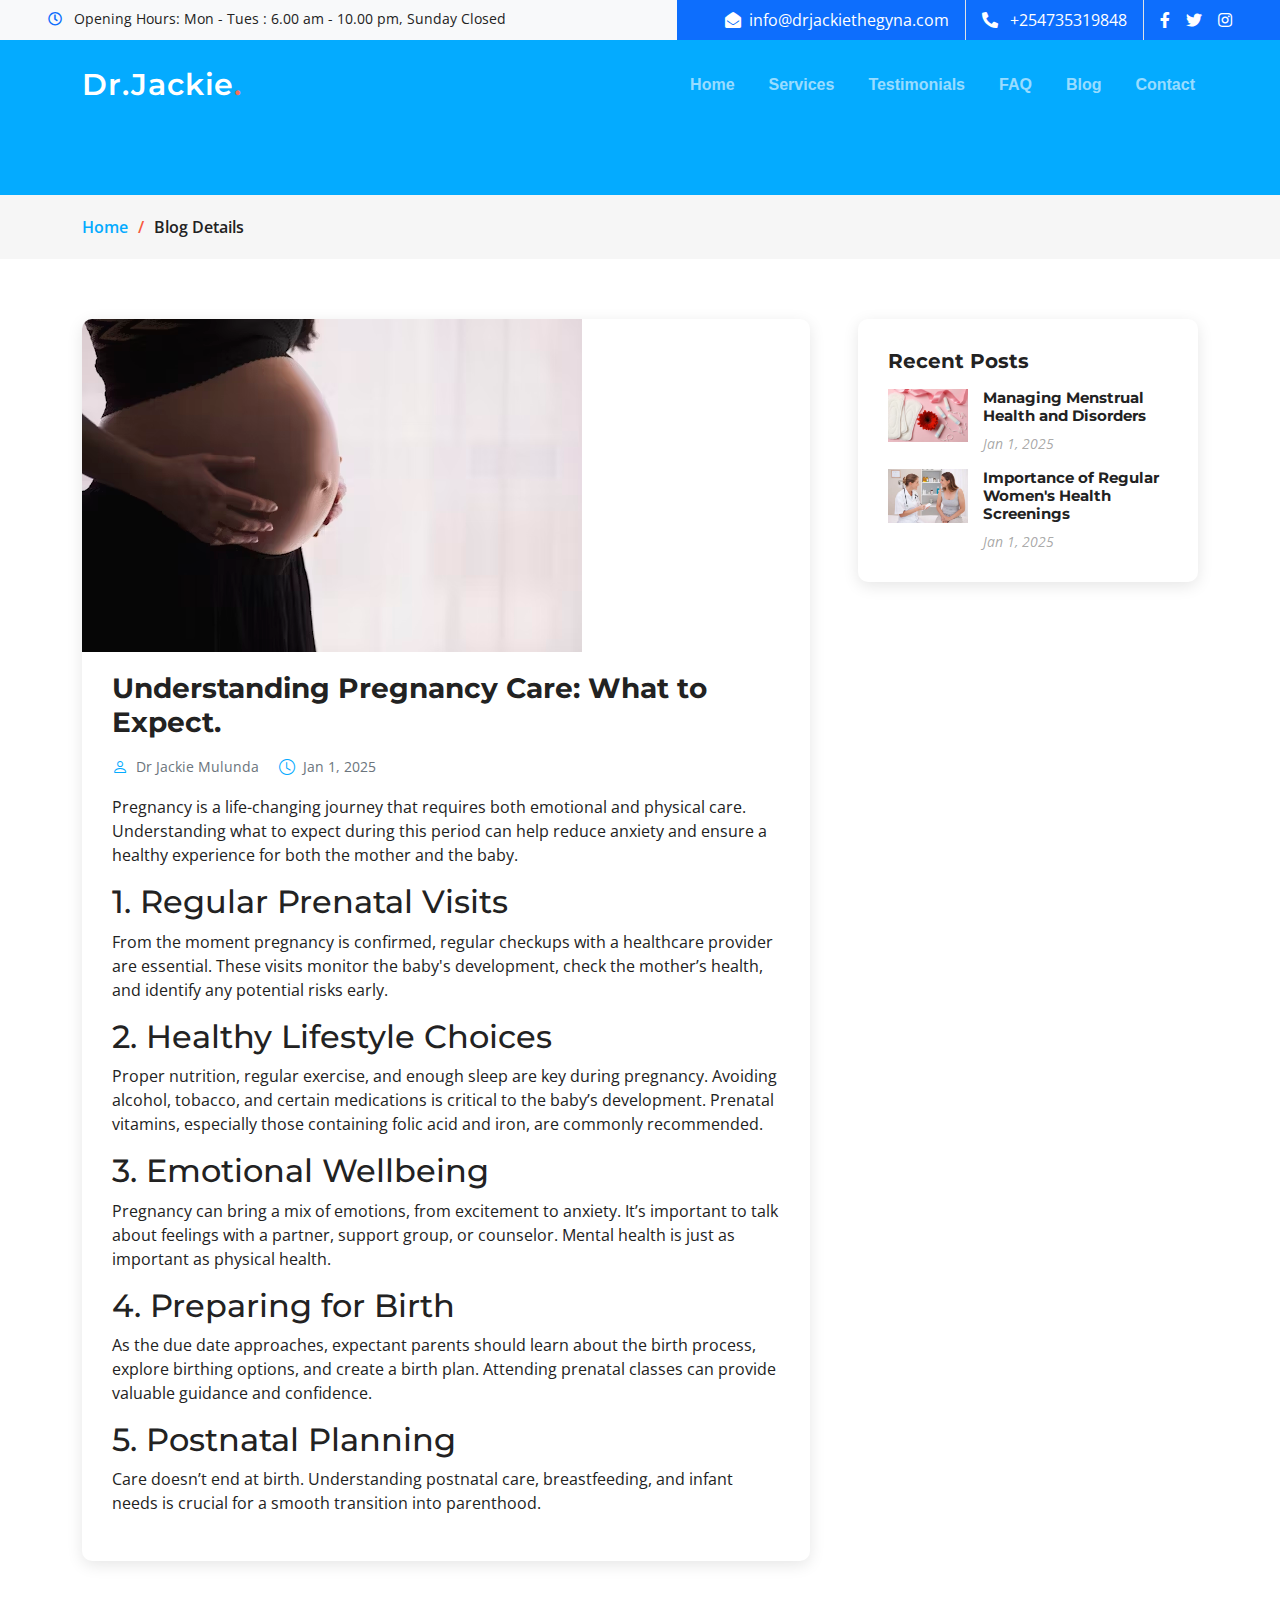
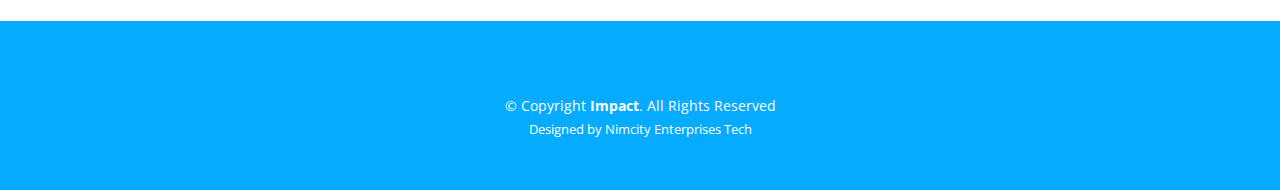
<file: blog-details.html>
<!DOCTYPE html>
<html lang="en">

<head>

 <meta charset="utf-8">
  <meta content="width=device-width, initial-scale=1.0" name="viewport">

  <title>Dr. Jackie Mulunda</title>
  <meta content="" name="description">
  <meta content="" name="keywords">

  <!-- Favicons -->
  <link href="assets/img/favicon.ico" rel="icon">
  <link href="assets/img/apple-touch-icon.png" rel="apple-touch-icon">

  <!-- Google Fonts -->
  <link rel="preconnect" href="https://fonts.googleapis.com">
  <link rel="preconnect" href="https://fonts.gstatic.com" crossorigin>
  <link href="https://fonts.googleapis.com/css2?family=Open+Sans:ital,wght@0,300;0,400;0,500;0,600;0,700;1,300;1,400;1,600;1,700&family=Montserrat:ital,wght@0,300;0,400;0,500;0,600;0,700;1,300;1,400;1,500;1,600;1,700&family=Raleway:ital,wght@0,300;0,400;0,500;0,600;0,700;1,300;1,400;1,500;1,600;1,700&display=swap" rel="stylesheet">

    <!-- Icon Font Stylesheet -->
    <link href="https://cdnjs.cloudflare.com/ajax/libs/font-awesome/5.10.0/css/all.min.css" rel="stylesheet">
    <link href="https://cdn.jsdelivr.net/npm/bootstrap-icons@1.4.1/font/bootstrap-icons.css" rel="stylesheet">


  <!-- Vendor CSS Files -->
  <link href="assets/vendor/bootstrap/css/bootstrap.min.css" rel="stylesheet">
  <link href="assets/vendor/bootstrap-icons/bootstrap-icons.css" rel="stylesheet">
  <link href="assets/vendor/aos/aos.css" rel="stylesheet">
  <link href="assets/vendor/glightbox/css/glightbox.min.css" rel="stylesheet">
  <link href="assets/vendor/swiper/swiper-bundle.min.css" rel="stylesheet">

  <!-- Template Main CSS File -->
  <link href="assets/css/main.css" rel="stylesheet">

</head>

<body>


  <!-- ======= Header ======= -->
<div class="fixed-top" style="z-index: 1030;"> <!-- you can move z-index to CSS -->

  <!-- ======= Topbar ======= -->
  <div class="container-fluid bg-light ps-5 pe-0 d-none d-lg-block">
    <div class="row gx-0">
      <div class="col-md-6 text-center text-lg-start mb-2 mb-lg-0">
        <div class="d-inline-flex align-items-center">
          <small class="py-2">
            <i class="far fa-clock text-primary me-2"></i>
            Opening Hours: Mon - Tues : 6.00 am - 10.00 pm, Sunday Closed
          </small>
        </div>
      </div>
      <div class="col-md-6 text-center text-lg-end">
        <div class="position-relative d-inline-flex align-items-center bg-primary text-white top-shape px-5">
          <div class="me-3 pe-3 border-end py-2">
            <p class="m-0"><i class="fa fa-envelope-open me-2"></i>info@drjackiethegyna.com</p>
          </div>
          <div class="me-3 pe-3 border-end py-2">
  <p class="m-0">
    <i class="fa fa-phone-alt me-2"></i>
    <a href="tel:+254735319848" style="text-decoration: none; color: inherit;">+254735319848</a>
  </p>
</div>
          <div class="d-inline-flex align-items-center py-2">
            <a class="text-white me-3" href="#"><i class="fab fa-facebook-f"></i></a>
            <a class="text-white me-3" href="#"><i class="fab fa-twitter"></i></a>
            <a class="text-white" href="#"><i class="fab fa-instagram"></i></a>
          </div>
        </div>
      </div>
    </div>
  </div>
  <!-- ======= End Topbar ======= -->

  <!-- ======= Navbar ======= -->
  <header id="header" class="header d-flex align-items-center" style="background: #;">
    <div class="container-fluid container-xl d-flex align-items-center justify-content-between">
      <a href="index.html" class="logo d-flex align-items-center">
        <h1>Dr.Jackie<span>.</span></h1>
      </a>
      <nav id="navbar" class="navbar">
        <ul>
          <li><a href="index.html">Home</a></li>
          <li><a href="index.html#services">Services</a></li>
          <li><a href="index.html#testimonials">Testimonials</a></li>
          <li><a href="index.html#faq">FAQ</a></li>
          <li><a href="blog.html">Blog</a></li>
          <li><a href="index.html#contact">Contact</a></li>
        </ul>
      </nav>
      <i class="mobile-nav-toggle mobile-nav-show bi bi-list"></i>
      <i class="mobile-nav-toggle mobile-nav-hide d-none bi bi-x"></i>
    </div>
  </header>
  <!-- ======= End Navbar ======= -->

</div>
  <!-- End Header -->


  <main id="main">

    <!-- ======= Breadcrumbs ======= -->
    <div class="breadcrumbs">
      <div class="page-header d-flex align-items-center" style="background-image: url('');">
        <div class="container position-relative">
          <div class="row d-flex justify-content-center">
            <div class="col-lg-6 text-center">
              <h2>Blog Details</h2>
            </div>
          </div>
        </div>
      </div>
      <nav>
        <div class="container">
          <ol>
            <li><a href="index.html">Home</a></li>
            <li>Blog Details</li>
          </ol>
        </div>
      </nav>
    </div><!-- End Breadcrumbs -->

    <!-- ======= Blog Details Section ======= -->
    <section id="blog" class="blog">
      <div class="container" data-aos="fade-up">

        <div class="row g-5">

          <div class="col-lg-8">

            <article class="blog-details">

              <div class="post-img">
                <img src="assets/img/blog/pregnacy.avif" alt="" class="img-fluid">
              </div>

              <h2 class="title">Understanding Pregnancy Care: What to Expect.</h2>

              <div class="meta-top">
                <ul>
                  <li class="d-flex align-items-center"><i class="bi bi-person"></i> <a href="blog-details.html">Dr Jackie Mulunda</a></li>
                  <li class="d-flex align-items-center"><i class="bi bi-clock"></i> <a href="blog-details.html"><time datetime="2020-01-01">Jan 1, 2025</time></a></li>
                </ul>
              </div><!-- End meta top -->

              <div class="content">
                <p>
      Pregnancy is a life-changing journey that requires both emotional and physical care.
      Understanding what to expect during this period can help reduce anxiety and ensure
      a healthy experience for both the mother and the baby.
    </p>

    <h2>1. Regular Prenatal Visits</h2>
    <p>
      From the moment pregnancy is confirmed, regular checkups with a healthcare provider
      are essential. These visits monitor the baby's development, check the mother’s health,
      and identify any potential risks early.
    </p>

    <h2>2. Healthy Lifestyle Choices</h2>
    <p>
      Proper nutrition, regular exercise, and enough sleep are key during pregnancy.
      Avoiding alcohol, tobacco, and certain medications is critical to the baby’s development.
      Prenatal vitamins, especially those containing folic acid and iron, are commonly recommended.
    </p>

    <h2>3. Emotional Wellbeing</h2>
    <p>
      Pregnancy can bring a mix of emotions, from excitement to anxiety. It’s important to
      talk about feelings with a partner, support group, or counselor. Mental health is just
      as important as physical health.
    </p>

    <h2>4. Preparing for Birth</h2>
    <p>
      As the due date approaches, expectant parents should learn about the birth process,
      explore birthing options, and create a birth plan. Attending prenatal classes can
      provide valuable guidance and confidence.
    </p>

    <h2>5. Postnatal Planning</h2>
    <p>
      Care doesn’t end at birth. Understanding postnatal care, breastfeeding, and infant
      needs is crucial for a smooth transition into parenthood.
    </p>

              </div><!-- End post content -->


            </article><!-- End blog post -->


          </div>

          <div class="col-lg-4">

            <div class="sidebar">


              <div class="sidebar-item recent-posts">
                <h3 class="sidebar-title">Recent Posts</h3>

                <div class="mt-3">

                  <div class="post-item mt-3">
                    <img src="assets/img/blog/menstraul.avif" alt="">
                    <div>
                      <h4><a href="blog-details.html">Managing Menstrual Health and Disorders</a></h4>
                      <time datetime="2020-01-01">Jan 1, 2025</time>
                    </div>
                  </div><!-- End recent post item-->

                  <div class="post-item">
                    <img src="assets/img/blog/checkup.webp" alt="">
                    <div>
                      <h4><a href="blog-details.html">Importance of Regular Women's Health Screenings</a></h4>
                      <time datetime="2020-01-01">Jan 1, 2025</time>
                    </div>
                  </div><!-- End recent post item-->


                </div>

              </div><!-- End sidebar recent posts-->


            </div><!-- End Blog Sidebar -->

          </div>
        </div>

      </div>
    </section><!-- End Blog Details Section -->

  </main><!-- End #main -->

  <!-- ======= Footer ======= -->
  <footer id="footer" class="footer">

    <div class="container mt-4">
      <div class="copyright">
        &copy; Copyright <strong><span>Impact</span></strong>. All Rights Reserved
      </div>
      <div class="credits">

        Designed by <a href="https://bootstrapmade.com/">Nimcity Enterprises Tech</a>
      </div>
    </div>

  </footer><!-- End Footer -->
  <!-- End Footer -->

  <a href="#" class="scroll-top d-flex align-items-center justify-content-center"><i class="bi bi-arrow-up-short"></i></a>

  <div id="preloader"></div>

  <!-- Vendor JS Files -->
  <script src="assets/vendor/bootstrap/js/bootstrap.bundle.min.js"></script>
  <script src="assets/vendor/aos/aos.js"></script>
  <script src="assets/vendor/glightbox/js/glightbox.min.js"></script>
  <script src="assets/vendor/swiper/swiper-bundle.min.js"></script>
  <script src="assets/vendor/isotope-layout/isotope.pkgd.min.js"></script>

  <!-- Template Main JS File -->
  <script src="assets/js/main.js"></script>

</body>

</html>
</file>
<file: assets/css/main.css>
/**
* Template Name: Impact
* Updated: Sep 18 2023 with Bootstrap v5.3.2
* Template URL: https://bootstrapmade.com/impact-bootstrap-business-website-template/
* Author: BootstrapMade.com
* License: https://bootstrapmade.com/license/
*/

/*--------------------------------------------------------------
# Set main reusable colors and fonts using CSS variables
# Learn more about CSS variables at https://developer.mozilla.org/en-US/docs/Web/CSS/Using_CSS_custom_properties
--------------------------------------------------------------*/
/* Fonts */
:root {
  --font-default: "Open Sans", system-ui, -apple-system, "Segoe UI", Roboto, "Helvetica Neue", Arial, "Noto Sans", "Liberation Sans", sans-serif, "Apple Color Emoji", "Segoe UI Emoji", "Segoe UI Symbol", "Noto Color Emoji";
  --font-primary: "Montserrat", sans-serif;
  --font-secondary: "Poppins", sans-serif;
}

/* Colors */
:root {
  --color-default: #222222;
  --color-primary: #04abff;
  --color-secondary: #f85a40;
}

/* Smooth scroll behavior */
:root {
  scroll-behavior: smooth;
}

/*--------------------------------------------------------------
# General
--------------------------------------------------------------*/
body {
  font-family: var(--font-default);
  color: var(--color-default);
}

a {
  color: var(--color-primary);
  text-decoration: none;
}

a:hover {
  color: #74c6ff;
  text-decoration: none;
}

h1,
h2,
h3,
h4,
h5,
h6 {
  font-family: var(--font-primary);
}

/*--------------------------------------------------------------
# Sections & Section Header
--------------------------------------------------------------*/
section {
  padding: 60px 0;
  overflow: hidden;
}

.sections-bg {
  background-color: #f6f6f6;
}

.section-header {
  text-align: center;
  padding-bottom: 20px;
}

.section-header h2 {
  font-size: 32px;
  font-weight: 600;
  margin-bottom: 20px;
  padding-bottom: 20px;
  position: relative;
}

.section-header h2:after {
  content: "";
  position: absolute;
  display: block;
  width: 50px;
  height: 3px;
  background: var(--color-primary);
  left: 0;
  right: 0;
  bottom: 0;
  margin: auto;
}

.section-header p {
  margin-bottom: 0;
  color: #6f6f6f;
}

/*--------------------------------------------------------------
# Breadcrumbs
--------------------------------------------------------------*/
.breadcrumbs .page-header {
  padding: 60px 0 60px 0;
  min-height: 20vh;
  position: relative;
  background-color: var(--color-primary);
}

.breadcrumbs .page-header h2 {
  font-size: 56px;
  font-weight: 500;
  color: #fff;
  font-family: var(--font-secondary);
}

.breadcrumbs .page-header p {
  color: rgba(255, 255, 255, 0.8);
}

.breadcrumbs nav {
  background-color: #f6f6f6;
  padding: 20px 0;
}

.breadcrumbs nav ol {
  display: flex;
  flex-wrap: wrap;
  list-style: none;
  margin: 0;
  padding: 0;
  font-size: 16px;
  font-weight: 600;
  color: var(--color-default);
}

.breadcrumbs nav ol a {
  color: var(--color-primary);
  transition: 0.3s;
}

.breadcrumbs nav ol a:hover {
  text-decoration: underline;
}

.breadcrumbs nav ol li+li {
  padding-left: 10px;
}

.breadcrumbs nav ol li+li::before {
  display: inline-block;
  padding-right: 10px;
  color: var(--color-secondary);
  content: "/";
}

/*--------------------------------------------------------------
# Scroll top button
--------------------------------------------------------------*/
.scroll-top {
  position: fixed;
  visibility: hidden;
  opacity: 0;
  right: 15px;
  bottom: -15px;
  z-index: 99999;
  background: var(--color-secondary);
  width: 44px;
  height: 44px;
  border-radius: 50px;
  transition: all 0.4s;
}

.scroll-top i {
  font-size: 24px;
  color: #fff;
  line-height: 0;
}

.scroll-top:hover {
  background: rgba(248, 90, 64, 0.8);
  color: #fff;
}

.scroll-top.active {
  visibility: visible;
  opacity: 1;
  bottom: 15px;
}

/*--------------------------------------------------------------
# Preloader
--------------------------------------------------------------*/
#preloader {
  position: fixed;
  inset: 0;
  z-index: 999999;
  overflow: hidden;
  background: #fff;
  transition: all 0.6s ease-out;
}

#preloader:before {
  content: "";
  position: fixed;
  top: calc(50% - 30px);
  left: calc(50% - 30px);
  border: 6px solid #fff;
  border-color: var(--color-primary) transparent var(--color-primary) transparent;
  border-radius: 50%;
  width: 60px;
  height: 60px;
  animation: animate-preloader 1.5s linear infinite;
}

@keyframes animate-preloader {
  0% {
    transform: rotate(0deg);
  }

  100% {
    transform: rotate(360deg);
  }
}

/*--------------------------------------------------------------
# Disable aos animation delay on mobile devices
--------------------------------------------------------------*/
@media screen and (max-width: 768px) {
  [data-aos-delay] {
    transition-delay: 0 !important;
  }
}

/*--------------------------------------------------------------
# Header
--------------------------------------------------------------*/
.topbar {
  background: #01689e;
  height: 40px;
  font-size: 14px;
  transition: all 0.5s;
  color: #fff;
  padding: 0;
}

.topbar .contact-info i {
  font-style: normal;
  color: #fff;
  line-height: 0;
}

.topbar .contact-info i a,
.topbar .contact-info i span {
  padding-left: 5px;
  color: #fff;
}

@media (max-width: 575px) {

  .topbar .contact-info i a,
  .topbar .contact-info i span {
    font-size: 13px;
  }
}

.topbar .contact-info i a {
  line-height: 0;
  transition: 0.3s;
}

.topbar .contact-info i a:hover {
  color: #fff;
  text-decoration: underline;
}

.topbar .social-links a {
  color: rgba(255, 255, 255, 0.7);
  line-height: 0;
  transition: 0.3s;
  margin-left: 20px;
}

.topbar .social-links a:hover {
  color: #fff;
}

.header {
  transition: all 0.5s;
  z-index: 997;
  height: 90px;
  background-color: var(--color-primary);
}

.header.sticked {
  position: fixed;
  top: 0;
  right: 0;
  left: 0;
  height: 70px;
  box-shadow: 0px 2px 20px rgba(0, 0, 0, 0.1);
}

.header .logo img {
  max-height: 40px;
  margin-right: 6px;
}

.header .logo h1 {
  font-size: 30px;
  margin: 0;
  font-weight: 600;
  letter-spacing: 0.8px;
  color: #fff;
  font-family: var(--font-primary);
}

.header .logo h1 span {
  color: #f96f59;
}

.sticked-header-offset {
  margin-top: 70px;
}

section {
  scroll-margin-top: 70px;
}

/*--------------------------------------------------------------
# Desktop Navigation
--------------------------------------------------------------*/
@media (min-width: 1280px) {
  .navbar {
    padding: 0;
  }

  .navbar ul {
    margin: 0;
    padding: 0;
    display: flex;
    list-style: none;
    align-items: center;
  }

  .navbar li {
    position: relative;
  }

  .navbar>ul>li {
    white-space: nowrap;
    padding: 10px 0 10px 28px;
  }

  .navbar a,
  .navbar a:focus {
    display: flex;
    align-items: center;
    justify-content: space-between;
    padding: 0 3px;
    font-family: var(--font-secondary);
    font-size: 16px;
    font-weight: 600;
    color: rgba(255, 255, 255, 0.6);
    white-space: nowrap;
    transition: 0.3s;
    position: relative;
  }

  .navbar a i,
  .navbar a:focus i {
    font-size: 12px;
    line-height: 0;
    margin-left: 5px;
  }

  .navbar>ul>li>a:before {
    content: "";
    position: absolute;
    width: 100%;
    height: 2px;
    bottom: -6px;
    left: 0;
    background-color: var(--color-secondary);
    visibility: hidden;
    width: 0px;
    transition: all 0.3s ease-in-out 0s;
  }

  .navbar a:hover:before,
  .navbar li:hover>a:before,
  .navbar .active:before {
    visibility: visible;
    width: 100%;
  }

  .navbar a:hover,
  .navbar .active,
  .navbar .active:focus,
  .navbar li:hover>a {
    color: #fff;
  }

  .navbar .dropdown ul {
    display: block;
    position: absolute;
    left: 28px;
    top: calc(100% + 30px);
    margin: 0;
    padding: 10px 0;
    z-index: 99;
    opacity: 0;
    visibility: hidden;
    background: #fff;
    box-shadow: 0px 0px 30px rgba(127, 137, 161, 0.25);
    transition: 0.3s;
    border-radius: 4px;
  }

  .navbar .dropdown ul li {
    min-width: 200px;
  }

  .navbar .dropdown ul a {
    padding: 10px 20px;
    font-size: 15px;
    text-transform: none;
    font-weight: 600;
    color: #04abff;
  }

  .navbar .dropdown ul a i {
    font-size: 12px;
  }

  .navbar .dropdown ul a:hover,
  .navbar .dropdown ul .active:hover,
  .navbar .dropdown ul li:hover>a {
    color: var(--color-secondary);
  }

  .navbar .dropdown:hover>ul {
    opacity: 1;
    top: 100%;
    visibility: visible;
  }

  .navbar .dropdown .dropdown ul {
    top: 0;
    left: calc(100% - 30px);
    visibility: hidden;
  }

  .navbar .dropdown .dropdown:hover>ul {
    opacity: 1;
    top: 0;
    left: 100%;
    visibility: visible;
  }
}

@media (min-width: 1280px) and (max-width: 1366px) {
  .navbar .dropdown .dropdown ul {
    left: -90%;
  }

  .navbar .dropdown .dropdown:hover>ul {
    left: -100%;
  }
}

@media (min-width: 1280px) {

  .mobile-nav-show,
  .mobile-nav-hide {
    display: none;
  }
}

/*--------------------------------------------------------------
# Mobile Navigation
--------------------------------------------------------------*/
@media (max-width: 1279px) {
  .navbar {
    position: fixed;
    top: 0;
    right: -100%;
    width: 100%;
    max-width: 400px;
    bottom: 0;
    transition: 0.3s;
    z-index: 9997;
  }

  .navbar ul {
    position: absolute;
    inset: 0;
    padding: 50px 0 10px 0;
    margin: 0;
    background: rgba(2, 126, 190, 1);
    overflow-y: auto;
    transition: 0.3s;
    z-index: 9998;
  }

  .navbar a,
  .navbar a:focus {
    display: flex;
    align-items: center;
    justify-content: space-between;
    padding: 10px 20px;
    font-family: var(--font-primary);
    font-size: 15px;
    font-weight: 600;
    color: rgba(255, 255, 255, 0.7);
    white-space: nowrap;
    transition: 0.3s;
  }

  .navbar a i,
  .navbar a:focus i {
    font-size: 12px;
    line-height: 0;
    margin-left: 5px;
  }

  .navbar a:hover,
  .navbar .active,
  .navbar .active:focus,
  .navbar li:hover>a {
    color: #fff;
  }

  .navbar .getstarted,
  .navbar .getstarted:focus {
    background: var(--color-primary);
    padding: 8px 20px;
    border-radius: 4px;
    margin: 15px;
    color: #fff;
  }

  .navbar .getstarted:hover,
  .navbar .getstarted:focus:hover {
    color: #fff;
    background: rgba(2, 126, 190, 0.8);
  }

  .navbar .dropdown ul,
  .navbar .dropdown .dropdown ul {
    position: static;
    display: none;
    padding: 10px 0;
    margin: 10px 20px;
    transition: all 0.5s ease-in-out;
    background-color: #04abff;
    border: 1px solid #0394de;
  }

  .navbar .dropdown>.dropdown-active,
  .navbar .dropdown .dropdown>.dropdown-active {
    display: block;
  }

  .mobile-nav-show {
    color: rgba(255, 255, 255, 0.6);
    font-size: 28px;
    cursor: pointer;
    line-height: 0;
    transition: 0.5s;
    z-index: 9999;
    margin-right: 10px;
  }

  .mobile-nav-hide {
    color: #fff;
    font-size: 32px;
    cursor: pointer;
    line-height: 0;
    transition: 0.5s;
    position: fixed;
    right: 20px;
    top: 20px;
    z-index: 9999;
  }

  .mobile-nav-active {
    overflow: hidden;
  }

  .mobile-nav-active .navbar {
    right: 0;
  }

  .mobile-nav-active .navbar:before {
    content: "";
    position: fixed;
    inset: 0;
    background: rgba(2, 126, 190, 0.8);
    z-index: 9996;
  }
}

/*--------------------------------------------------------------
# About Us Section
--------------------------------------------------------------*/
.about h3 {
  font-weight: 700;
  font-size: 28px;
  margin-bottom: 20px;
  font-family: var(--font-secondary);
}

.about .call-us {
  left: 10%;
  right: 10%;
  bottom: 0;
  background-color: #fff;
  box-shadow: 0px 2px 25px rgba(0, 0, 0, 0.08);
  padding: 20px;
  text-align: center;
}

.about .call-us h4 {
  font-size: 24px;
  font-weight: 700;
  margin-bottom: 5px;
}

.about .call-us p {
  font-size: 28px;
  font-weight: 700;
  color: var(--color-primary);
}

.about .content ul {
  list-style: none;
  padding: 0;
}

.about .content ul li {
  padding: 0 0 10px 30px;
  position: relative;
}

.about .content ul i {
  position: absolute;
  font-size: 20px;
  left: 0;
  top: -3px;
  color: var(--color-primary);
}

.about .content p:last-child {
  margin-bottom: 0;
}

.about .play-btn {
  width: 94px;
  height: 94px;
  background: radial-gradient(var(--color-primary) 50%, rgba(0, 131, 116, 0.4) 52%);
  border-radius: 50%;
  display: block;
  position: absolute;
  left: calc(50% - 47px);
  top: calc(50% - 47px);
  overflow: hidden;
}

.about .play-btn:before {
  content: "";
  position: absolute;
  width: 120px;
  height: 120px;
  animation-delay: 0s;
  animation: pulsate-btn 2s;
  animation-direction: forwards;
  animation-iteration-count: infinite;
  animation-timing-function: steps;
  opacity: 1;
  border-radius: 50%;
  border: 5px solid rgba(0, 131, 116, 0.7);
  top: -15%;
  left: -15%;
  background: rgba(198, 16, 0, 0);
}

.about .play-btn:after {
  content: "";
  position: absolute;
  left: 50%;
  top: 50%;
  transform: translateX(-40%) translateY(-50%);
  width: 0;
  height: 0;
  border-top: 10px solid transparent;
  border-bottom: 10px solid transparent;
  border-left: 15px solid #fff;
  z-index: 100;
  transition: all 400ms cubic-bezier(0.55, 0.055, 0.675, 0.19);
}

.about .play-btn:hover:before {
  content: "";
  position: absolute;
  left: 50%;
  top: 50%;
  transform: translateX(-40%) translateY(-50%);
  width: 0;
  height: 0;
  border: none;
  border-top: 10px solid transparent;
  border-bottom: 10px solid transparent;
  border-left: 15px solid #fff;
  z-index: 200;
  animation: none;
  border-radius: 0;
}

.about .play-btn:hover:after {
  border-left: 15px solid var(--color-primary);
  transform: scale(20);
}

@keyframes pulsate-btn {
  0% {
    transform: scale(0.6, 0.6);
    opacity: 1;
  }

  100% {
    transform: scale(1, 1);
    opacity: 0;
  }
}

/*--------------------------------------------------------------
# Clients Section
--------------------------------------------------------------*/
.clients {
  padding: 40px 0;
}

.clients .swiper {
  padding: 10px 0;
}

.clients .swiper-slide img {
  transition: 0.3s;
}

.clients .swiper-slide img:hover {
  transform: scale(1.1);
}

.clients .swiper-pagination {
  margin-top: 20px;
  position: relative;
}

.clients .swiper-pagination .swiper-pagination-bullet {
  width: 12px;
  height: 12px;
  background-color: #fff;
  opacity: 1;
  background-color: #ddd;
}

.clients .swiper-pagination .swiper-pagination-bullet-active {
  background-color: var(--color-primary);
}

/*--------------------------------------------------------------
# Stats Counter Section
--------------------------------------------------------------*/
.stats-counter {
  padding: 40px 0;
}

.stats-counter .stats-item {
  padding: 20px 0;
  border-bottom: 1px solid #e4e4e4;
}

.stats-counter .stats-item i {
  font-size: 44px;
  line-height: 0;
  margin-right: 15px;
}

.stats-counter .stats-item span {
  font-size: 40px;
  display: block;
  font-weight: 700;
  color: var(--color-primary);
  line-height: 40px;
}

.stats-counter .stats-item p {
  margin: 0;
  font-family: var(--font-primary);
  font-size: 14px;
}

/*--------------------------------------------------------------
# Call To Action Section
--------------------------------------------------------------*/
.call-to-action .container {
  background: linear-gradient(rgba(0, 0, 0, 0.5), rgba(0, 0, 0, 0.5)), url("../img/cta-bg.jpg") center center;
  background-size: cover;
  padding: 100px 60px;
  border-radius: 15px;
  overflow: hidden;
}

.call-to-action h3 {
  color: #fff;
  font-size: 28px;
  font-weight: 700;
  margin-bottom: 20px;
}

.call-to-action p {
  color: #fff;
  margin-bottom: 20px;
}

.call-to-action .play-btn {
  width: 94px;
  height: 94px;
  margin-bottom: 20px;
  background: radial-gradient(var(--color-primary) 50%, rgba(0, 131, 116, 0.4) 52%);
  border-radius: 50%;
  display: inline-block;
  position: relative;
  overflow: hidden;
}

.call-to-action .play-btn:before {
  content: "";
  position: absolute;
  width: 120px;
  height: 120px;
  animation-delay: 0s;
  animation: pulsate-btn 2s;
  animation-direction: forwards;
  animation-iteration-count: infinite;
  animation-timing-function: steps;
  opacity: 1;
  border-radius: 50%;
  border: 5px solid rgba(0, 131, 116, 0.7);
  top: -15%;
  left: -15%;
  background: rgba(198, 16, 0, 0);
}

.call-to-action .play-btn:after {
  content: "";
  position: absolute;
  left: 50%;
  top: 50%;
  transform: translateX(-40%) translateY(-50%);
  width: 0;
  height: 0;
  border-top: 10px solid transparent;
  border-bottom: 10px solid transparent;
  border-left: 15px solid #fff;
  z-index: 100;
  transition: all 400ms cubic-bezier(0.55, 0.055, 0.675, 0.19);
}

.call-to-action .play-btn:hover:before {
  content: "";
  position: absolute;
  left: 50%;
  top: 50%;
  transform: translateX(-40%) translateY(-50%);
  width: 0;
  height: 0;
  border: none;
  border-top: 10px solid transparent;
  border-bottom: 10px solid transparent;
  border-left: 15px solid #fff;
  z-index: 200;
  animation: none;
  border-radius: 0;
}

.call-to-action .play-btn:hover:after {
  border-left: 15px solid var(--color-primary);
  transform: scale(20);
}

.call-to-action .cta-btn {
  font-family: var(--font-primary);
  font-weight: 500;
  font-size: 16px;
  letter-spacing: 1px;
  display: inline-block;
  padding: 12px 48px;
  border-radius: 50px;
  transition: 0.5s;
  margin: 10px;
  border: 2px solid #fff;
  color: #fff;
}

.call-to-action .cta-btn:hover {
  background: var(--color-primary);
  border: 2px solid var(--color-primary);
}

@keyframes pulsate-btn {
  0% {
    transform: scale(0.6, 0.6);
    opacity: 1;
  }

  100% {
    transform: scale(1, 1);
    opacity: 0;
  }
}
/*--------------------------------------------------------------
# Appointment Section
--------------------------------------------------------------*/
/* Booking Section with Border */
.booking-section {
  margin-top: -100px;
  background: #fff;
  box-shadow: 0 5px 30px rgba(0, 0, 0, 0.2);
  border-radius: 8px;
  padding: 30px;
  position: relative;
  z-index: 10;
  border: 2px solid #e0e0e0; /* Visible boundary */
}

/* Layout */
.booking-section .row {
  display: flex;
  align-items: stretch;
}

/* Opening Hours */
.opening-hours {
  background-color: #007bff;
  color: white;
  padding: 30px 20px;
  border-radius: 8px 0 0 8px;
  height: 100%;
}

.opening-hours h4 {
  background: #000;
  color: #fff;
  font-weight: bold;
  padding: 10px 15px;
  margin-bottom: 20px;
  display: flex;
  align-items: center;
  font-size: 18px;
}

.opening-hours h4 i {
  margin-right: 10px;
}

.hours-table {
  width: 100%;
}

.hours-table td {
  padding: 6px 0;
  font-size: 15px;
  border-bottom: 1px solid rgba(255, 255, 255, 0.1);
}

/* Appointment Form */
.appointment-form {
  background-color: #fff;
  padding: 30px;
  border-radius: 0 8px 8px 0;
  height: 100%;
  box-shadow: inset 0 0 10px rgba(0, 0, 0, 0.03);
}

.appointment-form h3 {
  font-weight: bold;
  text-transform: uppercase;
  font-size: 20px;
  margin-bottom: 10px;
  text-align: center; /* Center the heading */
}

.appointment-form i.fa-heartbeat {
  color: #007bff;
}

.input-group {
  margin-bottom: 15px;
}

.input-group .input-group-text {
  background: #007bff;
  color: white;
  border: none;
  border-radius: 4px 0 0 4px;
}

.form-control {
  border-radius: 0 4px 4px 0;
}

textarea.form-control {
  height: 120px;
  resize: none;
}

.btn-send {
  background: transparent;
  color: #007bff;
  border: 1px solid #007bff;
  padding: 10px 25px;
  border-radius: 3px;
  font-weight: bold;
  transition: 0.3s;
}

.btn-send:hover {
  background-color: #007bff;
  color: white;
}

/*--------------------------------------------------------------
# Our Services Section
--------------------------------------------------------------*/
.services {
  padding: 60px 0;
}

.services .service-item {
  padding: 40px;
  background: #fff;
  height: 100%;
  border-radius: 10px;
}

.services .service-item .icon {
  width: 48px;
  height: 48px;
  position: relative;
  margin-bottom: 50px;
}

.services .service-item .icon i {
  color: var(--color-default);
  font-size: 56px;
  transition: ease-in-out 0.3s;
  z-index: 2;
  position: relative;
}

.services .service-item .icon:before {
  position: absolute;
  content: "";
  height: 100%;
  width: 100%;
  background: #eeeeee;
  border-radius: 50px;
  z-index: 1;
  top: 10px;
  right: -20px;
  transition: 0.3s;
}

.services .service-item h3 {
  color: var(--color-default);
  font-weight: 700;
  margin: 0 0 20px 0;
  padding-bottom: 8px;
  font-size: 22px;
  position: relative;
  display: inline-block;
  border-bottom: 4px solid #eeeeee;
  transition: 0.3s;
}

.services .service-item p {
  line-height: 24px;
  font-size: 14px;
  margin-bottom: 0;
}

.services .service-item .readmore {
  margin-top: 15px;
  display: inline-block;
  color: var(--color-primary);
}

.services .service-item:hover .icon:before {
  background: #74c6ff;
}

.services .service-item:hover h3 {
  border-color: var(--color-primary);
}

/*--------------------------------------------------------------
# Testimonials Section
--------------------------------------------------------------*/
.testimonials .testimonial-wrap {
  padding-left: 10px;
}

.testimonials .testimonial-item {
  box-sizing: content-box;
  padding: 30px;
  margin: 30px 10px;
  box-shadow: 0px 0 15px rgba(0, 0, 0, 0.1);
  position: relative;
  background: #fff;
  border-radius: 10px;
}

.testimonials .testimonial-item .testimonial-img {
  width: 90px;
  border-radius: 50px;
  margin-right: 15px;
}

.testimonials .testimonial-item h3 {
  font-size: 18px;
  font-weight: bold;
  margin: 10px 0 5px 0;
  color: #000;
}

.testimonials .testimonial-item h4 {
  font-size: 14px;
  color: #999;
  margin: 0;
}

.testimonials .testimonial-item .stars {
  margin: 10px 0;
}

.testimonials .testimonial-item .stars i {
  color: #ffc107;
  margin: 0 1px;
}

.testimonials .testimonial-item .quote-icon-left,
.testimonials .testimonial-item .quote-icon-right {
  color: #009d8b;
  font-size: 26px;
  line-height: 0;
}

.testimonials .testimonial-item .quote-icon-left {
  display: inline-block;
  left: -5px;
  position: relative;
}

.testimonials .testimonial-item .quote-icon-right {
  display: inline-block;
  right: -5px;
  position: relative;
  top: 10px;
  transform: scale(-1, -1);
}

.testimonials .testimonial-item p {
  font-style: italic;
  margin: 15px auto 15px auto;
}

.testimonials .swiper-pagination {
  margin-top: 20px;
  position: relative;
}

.testimonials .swiper-pagination .swiper-pagination-bullet {
  width: 12px;
  height: 12px;
  background-color: rgba(0, 0, 0, 0.2);
  opacity: 1;
}

.testimonials .swiper-pagination .swiper-pagination-bullet-active {
  background-color: var(--color-primary);
}

@media (max-width: 767px) {
  .testimonials .testimonial-wrap {
    padding-left: 0;
  }

  .testimonials .testimonial-item {
    padding: 30px;
    margin: 15px;
  }

  .testimonials .testimonial-item .testimonial-img {
    position: static;
    left: auto;
  }
}


/*--------------------------------------------------------------
# Frequently Asked Questions Section
--------------------------------------------------------------*/
.faq .content h3 {
  font-weight: 400;
  font-size: 34px;
}

.faq .content h4 {
  font-size: 20px;
  font-weight: 700;
  margin-top: 5px;
}

.faq .content p {
  font-size: 15px;
  color: #6c757d;
}

.faq .accordion-item {
  border: 0;
  margin-bottom: 20px;
  box-shadow: 0px 5px 25px 0px rgba(0, 0, 0, 0.06);
  border-radius: 10px;
}

.faq .accordion-item:last-child {
  margin-bottom: 0;
}

.faq .accordion-collapse {
  border: 0;
}

.faq .accordion-button {
  padding: 20px 50px 20px 20px;
  font-weight: 600;
  border: 0;
  font-size: 18px;
  line-height: 24px;
  color: var(--color-default);
  text-align: left;
  background: #fff;
  box-shadow: none;
  border-radius: 10px;
}

.faq .accordion-button .num {
  padding-right: 10px;
  font-size: 20px;
  line-height: 0;
  color: var(--color-primary);
}

.faq .accordion-button:not(.collapsed) {
  color: var(--color-primary);
  border-bottom: 0;
  box-shadow: none;
}

.faq .accordion-button:after {
  position: absolute;
  right: 20px;
  top: 20px;
}

.faq .accordion-body {
  padding: 0 40px 30px 45px;
  border: 0;
  border-radius: 10px;
  background: #fff;
  box-shadow: none;
}

/*--------------------------------------------------------------
# Recent Blog Posts Section
--------------------------------------------------------------*/
.recent-posts article {
  box-shadow: 0 4px 16px rgba(0, 0, 0, 0.1);
  background-color: #fff;
  padding: 30px;
  height: 100%;
  border-radius: 10px;
  overflow: hidden;
}

.recent-posts .post-img {
  max-height: 240px;
  margin: -30px -30px 15px -30px;
  overflow: hidden;
}

.recent-posts .post-category {
  font-size: 16px;
  color: #6f6f6f;
  margin-bottom: 10px;
}

.recent-posts .title {
  font-size: 22px;
  font-weight: 700;
  padding: 0;
  margin: 0 0 20px 0;
}

.recent-posts .title a {
  color: var(--color-default);
  transition: 0.3s;
}

.recent-posts .title a:hover {
  color: var(--color-primary);
}

.recent-posts .post-author-img {
  width: 50px;
  border-radius: 50%;
  margin-right: 15px;
}

.recent-posts .post-author {
  font-weight: 600;
  margin-bottom: 5px;
}

.recent-posts .post-date {
  font-size: 14px;
  color: #3c3c3c;
  margin-bottom: 0;
}

/*--------------------------------------------------------------
# Contact Section
--------------------------------------------------------------*/
.contact .info-container {
  background-color: var(--color-primary);
  height: 100%;
  padding: 20px;
  border-radius: 10px 0 0 10px;
  box-shadow: 0px 2px 25px rgba(0, 0, 0, 0.1);
}

.contact .info-item {
  width: 100%;
  background-color: #027ebe;
  margin-bottom: 20px;
  padding: 20px;
  border-radius: 10px;
  color: #fff;
}

.contact .info-item:last-child {
  margin-bottom: 0;
}

.contact .info-item i {
  font-size: 20px;
  color: #fff;
  float: left;
  width: 44px;
  height: 44px;
  background-color: rgba(255, 255, 255, 0.2);
  display: flex;
  justify-content: center;
  align-items: center;
  border-radius: 50px;
  transition: all 0.3s ease-in-out;
  margin-right: 15px;
}

.contact .info-item h4 {
  padding: 0;
  font-size: 20px;
  font-weight: 600;
  margin-bottom: 5px;
}

.contact .info-item p {
  padding: 0;
  margin-bottom: 0;
  font-size: 14px;
}

.contact .info-item:hover i {
  background: #fff;
  color: var(--color-primary);
}

.contact .php-email-form {
  width: 100%;
  height: 100%;
  background: #fff;
  box-shadow: 0px 2px 25px rgba(0, 0, 0, 0.1);
  padding: 30px;
  border-radius: 0 10px 10px 0;
}

.contact .php-email-form .form-group {
  padding-bottom: 8px;
}

.contact .php-email-form .error-message {
  display: none;
  color: #fff;
  background: #df1529;
  text-align: left;
  padding: 15px;
  font-weight: 600;
}

.contact .php-email-form .error-message br+br {
  margin-top: 25px;
}

.contact .php-email-form .sent-message {
  display: none;
  color: #fff;
  background: #027ebe;
  text-align: center;
  padding: 15px;
  font-weight: 600;
}

.contact .php-email-form .loading {
  display: none;
  background: #fff;
  text-align: center;
  padding: 15px;
}

.contact .php-email-form .loading:before {
  content: "";
  display: inline-block;
  border-radius: 50%;
  width: 24px;
  height: 24px;
  margin: 0 10px -6px 0;
  border: 3px solid #027ebe;
  border-top-color: #fff;
  animation: animate-loading 1s linear infinite;
}

.contact .php-email-form input,
.contact .php-email-form textarea {
  border-radius: 0;
  box-shadow: none;
  font-size: 14px;
}

.contact .php-email-form input[type=text],
.contact .php-email-form input[type=email],
.contact .php-email-form textarea {
  padding: 12px 15px;
}

.contact .php-email-form input[type=text]:focus,
.contact .php-email-form input[type=email]:focus,
.contact .php-email-form textarea:focus {
  border-color: var(--color-primary);
}

.contact .php-email-form textarea {
  padding: 10px 12px;
}

.contact .php-email-form button[type=submit] {
  background: var(--color-primary);
  border: 0;
  padding: 14px 45px;
  color: #fff;
  transition: 0.4s;
  border-radius: 50px;
}

.contact .php-email-form button[type=submit]:hover {
  background: rgba(2, 126, 190, 0.8);
}

@keyframes animate-loading {
  0% {
    transform: rotate(0deg);
  }

  100% {
    transform: rotate(360deg);
  }
}

/*--------------------------------------------------------------
# Hero Section
--------------------------------------------------------------*/
.hero {
  width: 100%;
  position: relative;
  background: var(--color-primary);
  padding: 60px 0 0 0;
  padding-top: 100px; /* Adjust this based on your navbar height */
  z-index: 1;
}

@media (min-width: 1365px) {
  .hero {
    background-attachment: fixed;
  }
}

.hero h2 {
  font-size: 48px;
  font-weight: 700;
  margin-bottom: 20px;
  color: #fff;
}

.hero p {
  color: rgba(255, 255, 255, 0.6);
  font-weight: 400;
  margin-bottom: 30px;
}

.hero .btn-get-started {
  font-family: var(--font-primary);
  font-weight: 500;
  font-size: 15px;
  letter-spacing: 1px;
  display: inline-block;
  padding: 14px 40px;
  border-radius: 50px;
  transition: 0.3s;
  color: #fff;
  background: rgba(255, 255, 255, 0.1);
  box-shadow: 0 0 15px rgba(0, 0, 0, 0.08);
  border: 2px solid rgba(255, 255, 255, 0.1);
}

.hero .btn-get-started:hover {
  border-color: rgba(255, 255, 255, 0.5);
}

.hero .btn-watch-video {
  font-size: 16px;
  transition: 0.5s;
  margin-left: 25px;
  color: #fff;
  font-weight: 600;
}

.hero .btn-watch-video i {
  color: rgba(255, 255, 255, 0.5);
  font-size: 32px;
  transition: 0.3s;
  line-height: 0;
  margin-right: 8px;
}

.hero .btn-watch-video:hover i {
  color: #fff;
}

@media (max-width: 640px) {
  .hero h2 {
    font-size: 36px;
  }

  .hero .btn-get-started,
  .hero .btn-watch-video {
    font-size: 14px;
  }
}

.hero .icon-boxes {
  padding-bottom: 60px;
}

@media (min-width: 1200px) {
  .hero .icon-boxes:before {
    content: "";
    position: absolute;
    bottom: 0;
    left: 0;
    right: 0;
    height: calc(50% + 20px);
    background-color: #fff;
  }
}

.hero .icon-box {
  padding: 60px 30px;
  position: relative;
  overflow: hidden;
  background: #008d7d;
  box-shadow: 0 0 29px 0 rgba(0, 0, 0, 0.08);
  transition: all 0.3s ease-in-out;
  border-radius: 8px;
  z-index: 1;
  height: 100%;
  width: 100%;
  text-align: center;
}

.hero .icon-box .title {
  font-weight: 700;
  margin-bottom: 15px;
  font-size: 24px;
}

.hero .icon-box .title a {
  color: #fff;
  transition: 0.3s;
}

.hero .icon-box .icon {
  margin-bottom: 20px;
  padding-top: 10px;
  display: inline-block;
  transition: all 0.3s ease-in-out;
  font-size: 48px;
  line-height: 1;
  color: rgba(255, 255, 255, 0.6);
}

.hero .icon-box:hover {
  background: #009786;
}

.hero .icon-box:hover .title a,
.hero .icon-box:hover .icon {
  color: #fff;
}

/*--------------------------------------------------------------
# Blog
--------------------------------------------------------------*/
.blog .blog-pagination {
  margin-top: 30px;
  color: #555555;
}

.blog .blog-pagination ul {
  display: flex;
  padding: 0;
  margin: 0;
  list-style: none;
}

.blog .blog-pagination li {
  margin: 0 5px;
  transition: 0.3s;
  border-radius: 10px;
}

.blog .blog-pagination li a {
  color: var(--color-default);
  padding: 7px 16px;
  display: flex;
  align-items: center;
  justify-content: center;
}

.blog .blog-pagination li.active,
.blog .blog-pagination li:hover {
  background: var(--color-primary);
  color: #fff;
}

.blog .blog-pagination li.active a,
.blog .blog-pagination li:hover a {
  color: var(--color-white);
}

/*--------------------------------------------------------------
# Blog Posts List
--------------------------------------------------------------*/
.blog .posts-list article {
  box-shadow: 0 4px 16px rgba(0, 0, 0, 0.1);
  padding: 30px;
  height: 100%;
  border-radius: 10px;
  overflow: hidden;
}

.blog .posts-list .post-img {
  max-height: 240px;
  margin: -30px -30px 15px -30px;
  overflow: hidden;
}

.blog .posts-list .post-category {
  font-size: 16px;
  color: #555555;
  margin-bottom: 10px;
}

.blog .posts-list .title {
  font-size: 22px;
  font-weight: 700;
  padding: 0;
  margin: 0 0 20px 0;
}

.blog .posts-list .title a {
  color: var(--color-default);
  transition: 0.3s;
}

.blog .posts-list .title a:hover {
  color: var(--color-primary);
}

.blog .posts-list .post-author-img {
  width: 50px;
  border-radius: 50%;
  margin-right: 15px;
}

.blog .posts-list .post-author-list {
  font-weight: 600;
  margin-bottom: 5px;
}

.blog .posts-list .post-date {
  font-size: 14px;
  color: #3c3c3c;
  margin-bottom: 0;
}

/*--------------------------------------------------------------
# Blog Details
--------------------------------------------------------------*/
.blog .blog-details {
  box-shadow: 0 4px 16px rgba(0, 0, 0, 0.1);
  padding: 30px;
  border-radius: 10px;
}

.blog .blog-details .post-img {
  margin: -30px -30px 20px -30px;
  overflow: hidden;
  border-radius: 10px 10px 0 0;
}

.blog .blog-details .title {
  font-size: 28px;
  font-weight: 700;
  padding: 0;
  margin: 20px 0 0 0;
  color: var(--color-default);
}

.blog .blog-details .content {
  margin-top: 20px;
}

.blog .blog-details .content h3 {
  font-size: 22px;
  margin-top: 30px;
  font-weight: bold;
}

.blog .blog-details .content blockquote {
  overflow: hidden;
  background-color: rgba(34, 34, 34, 0.06);
  padding: 60px;
  position: relative;
  text-align: center;
  margin: 20px 0;
}

.blog .blog-details .content blockquote p {
  color: var(--color-default);
  line-height: 1.6;
  margin-bottom: 0;
  font-style: italic;
  font-weight: 500;
  font-size: 22px;
}

.blog .blog-details .content blockquote:after {
  content: "";
  position: absolute;
  left: 0;
  top: 0;
  bottom: 0;
  width: 3px;
  background-color: var(--color-secondary);
  margin-top: 20px;
  margin-bottom: 20px;
}

.blog .blog-details .meta-top {
  margin-top: 20px;
  color: #6c757d;
}

.blog .blog-details .meta-top ul {
  display: flex;
  flex-wrap: wrap;
  list-style: none;
  align-items: center;
  padding: 0;
  margin: 0;
}

.blog .blog-details .meta-top ul li+li {
  padding-left: 20px;
}

.blog .blog-details .meta-top i {
  font-size: 16px;
  margin-right: 8px;
  line-height: 0;
  color: var(--color-primary);
}

.blog .blog-details .meta-top a {
  color: #6c757d;
  font-size: 14px;
  display: inline-block;
  line-height: 1;
}

.blog .blog-details .meta-bottom {
  padding-top: 10px;
  border-top: 1px solid rgba(34, 34, 34, 0.15);
}

.blog .blog-details .meta-bottom i {
  color: #555555;
  display: inline;
}

.blog .blog-details .meta-bottom a {
  color: rgba(34, 34, 34, 0.8);
  transition: 0.3s;
}

.blog .blog-details .meta-bottom a:hover {
  color: var(--color-primary);
}

.blog .blog-details .meta-bottom .cats {
  list-style: none;
  display: inline;
  padding: 0 20px 0 0;
  font-size: 14px;
}

.blog .blog-details .meta-bottom .cats li {
  display: inline-block;
}

.blog .blog-details .meta-bottom .tags {
  list-style: none;
  display: inline;
  padding: 0;
  font-size: 14px;
}

.blog .blog-details .meta-bottom .tags li {
  display: inline-block;
}

.blog .blog-details .meta-bottom .tags li+li::before {
  padding-right: 6px;
  color: var(--color-default);
  content: ",";
}

.blog .blog-details .meta-bottom .share {
  font-size: 16px;
}

.blog .blog-details .meta-bottom .share i {
  padding-left: 5px;
}

.blog .post-author {
  padding: 20px;
  margin-top: 30px;
  box-shadow: 0 4px 16px rgba(0, 0, 0, 0.1);
  border-radius: 10px;
}

.blog .post-author img {
  max-width: 120px;
  margin-right: 20px;
}

.blog .post-author h4 {
  font-weight: 600;
  font-size: 22px;
  margin-bottom: 0px;
  padding: 0;
  color: var(--color-default);
}

.blog .post-author .social-links {
  margin: 0 10px 10px 0;
}

.blog .post-author .social-links a {
  color: rgba(34, 34, 34, 0.5);
  margin-right: 5px;
}

.blog .post-author p {
  font-style: italic;
  color: rgba(108, 117, 125, 0.8);
  margin-bottom: 0;
}

/*--------------------------------------------------------------
# Blog Sidebar
--------------------------------------------------------------*/
.blog .sidebar {
  padding: 30px;
  box-shadow: 0 4px 16px rgba(0, 0, 0, 0.1);
  border-radius: 10px;
}

.blog .sidebar .sidebar-title {
  font-size: 20px;
  font-weight: 700;
  padding: 0;
  margin: 0;
  color: var(--color-default);
}

.blog .sidebar .sidebar-item+.sidebar-item {
  margin-top: 40px;
}

.blog .sidebar .search-form form {
  background: #fff;
  border: 1px solid rgba(34, 34, 34, 0.3);
  padding: 5px 10px;
  position: relative;
  border-radius: 50px;
}

.blog .sidebar .search-form form input[type=text] {
  border: 0;
  padding: 4px;
  border-radius: 50px;
  width: calc(100% - 60px);
}

.blog .sidebar .search-form form input[type=text]:focus {
  outline: none;
}

.blog .sidebar .search-form form button {
  position: absolute;
  top: 0;
  right: 0;
  bottom: 0;
  border: 0;
  background: none;
  font-size: 16px;
  padding: 0 25px;
  margin: -1px;
  background: var(--color-primary);
  color: #fff;
  transition: 0.3s;
  border-radius: 50px;
  line-height: 0;
}

.blog .sidebar .search-form form button i {
  line-height: 0;
}

.blog .sidebar .search-form form button:hover {
  background: rgba(2, 126, 190, 0.8);
}

.blog .sidebar .categories ul {
  list-style: none;
  padding: 0;
}

.blog .sidebar .categories ul li+li {
  padding-top: 10px;
}

.blog .sidebar .categories ul a {
  color: var(--color-default);
  transition: 0.3s;
}

.blog .sidebar .categories ul a:hover {
  color: var(--color-primary);
}

.blog .sidebar .categories ul a span {
  padding-left: 5px;
  color: rgba(34, 34, 34, 0.4);
  font-size: 14px;
}

.blog .sidebar .recent-posts .post-item+.post-item {
  margin-top: 15px;
}

.blog .sidebar .recent-posts img {
  width: 80px;
  float: left;
}

.blog .sidebar .recent-posts h4 {
  font-size: 15px;
  margin-left: 95px;
  font-weight: bold;
}

.blog .sidebar .recent-posts h4 a {
  color: var(--color-default);
  transition: 0.3s;
}

.blog .sidebar .recent-posts h4 a:hover {
  color: var(--color-primary);
}

.blog .sidebar .recent-posts time {
  display: block;
  margin-left: 95px;
  font-style: italic;
  font-size: 14px;
  color: rgba(34, 34, 34, 0.4);
}

.blog .sidebar .tags {
  margin-bottom: -10px;
}

.blog .sidebar .tags ul {
  list-style: none;
  padding: 0;
}

.blog .sidebar .tags ul li {
  display: inline-block;
}

.blog .sidebar .tags ul a {
  color: #555555;
  font-size: 14px;
  padding: 6px 20px;
  margin: 0 6px 8px 0;
  border: 1px solid #d5d5d5;
  display: inline-block;
  transition: 0.3s;
  border-radius: 50px;
}

.blog .sidebar .tags ul a:hover {
  color: #fff;
  border: 1px solid var(--color-primary);
  background: var(--color-primary);
}

.blog .sidebar .tags ul a span {
  padding-left: 5px;
  color: rgba(85, 85, 85, 0.8);
  font-size: 14px;
}

/*--------------------------------------------------------------
# Footer
--------------------------------------------------------------*/
.footer {
  font-size: 14px;
  background-color: var(--color-primary);
  padding: 50px 0;
  color: white;
}

.footer .footer-info .logo {
  line-height: 0;
  margin-bottom: 25px;
}

.footer .footer-info .logo img {
  max-height: 40px;
  margin-right: 6px;
}

.footer .footer-info .logo span {
  font-size: 30px;
  font-weight: 700;
  letter-spacing: 1px;
  color: #fff;
  font-family: var(--font-primary);
}

.footer .footer-info p {
  font-size: 14px;
  font-family: var(--font-primary);
}

.footer .social-links a {
  display: flex;
  align-items: center;
  justify-content: center;
  width: 40px;
  height: 40px;
  border-radius: 50%;
  border: 1px solid rgba(255, 255, 255, 0.2);
  font-size: 16px;
  color: rgba(255, 255, 255, 0.7);
  margin-right: 10px;
  transition: 0.3s;
}

.footer .social-links a:hover {
  color: #fff;
  border-color: #fff;
}

.footer h4 {
  font-size: 16px;
  font-weight: bold;
  position: relative;
  padding-bottom: 12px;
}

.footer .footer-links {
  margin-bottom: 30px;
}

.footer .footer-links ul {
  list-style: none;
  padding: 0;
  margin: 0;
}

.footer .footer-links ul i {
  padding-right: 2px;
  color: rgba(2, 126, 190, 0.8);
  font-size: 12px;
  line-height: 0;
}

.footer .footer-links ul li {
  padding: 10px 0;
  display: flex;
  align-items: center;
}

.footer .footer-links ul li:first-child {
  padding-top: 0;
}

.footer .footer-links ul a {
  color: rgba(255, 255, 255, 0.7);
  transition: 0.3s;
  display: inline-block;
  line-height: 1;
}

.footer .footer-links ul a:hover {
  color: #fff;
}

.footer .footer-contact p {
  line-height: 26px;
}

.footer .copyright {
  text-align: center;
}

.footer .credits {
  padding-top: 4px;
  text-align: center;
  font-size: 13px;
}

.footer .credits a {
  color: #fff;
}
</file>
